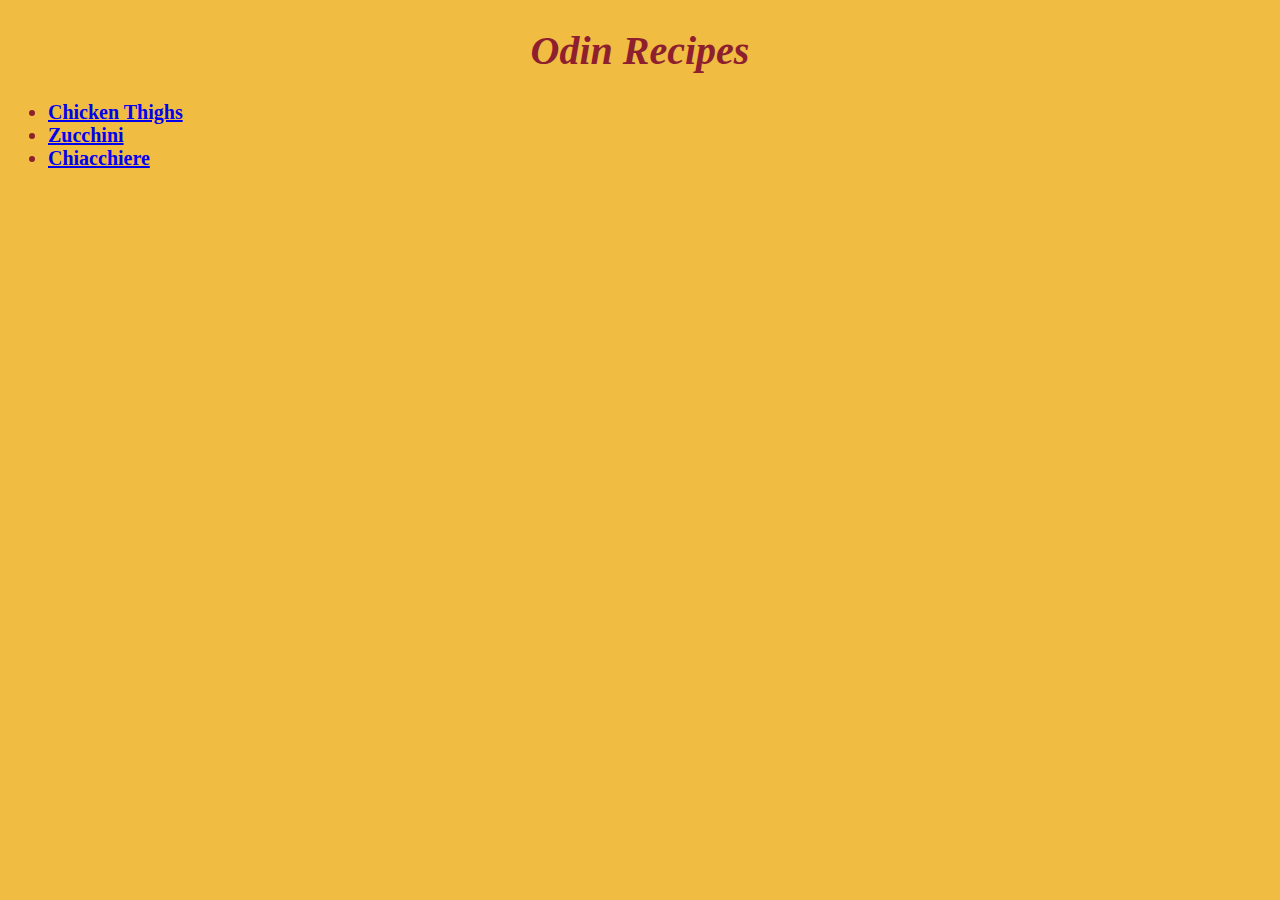
<file: index.html>
<!DOCTYPE html>
<html lang="en">
    <head>
        <meta charset="UTF-8">
        <title>Air Fryer Recipes</title>
        <link rel="stylesheet" href="style.css">
    </head>
    <body class="page-background">
        <h1><em>Odin Recipes</em></h1>
        <ul>
            <li><a href="recipes/chicken.html" target="_blank" rel="noopener noreferrer">Chicken Thighs</a></li>
            <li><a href="recipes/zucchini.html" target="_blank" rel="noopener noreferrer">Zucchini</a></li>
            <li><a href="recipes/chiacchiere.html" target="_blank" rel="noopener noreferrer">Chiacchiere</a></li>
        </ul>        
    </body>
</html>
</file>
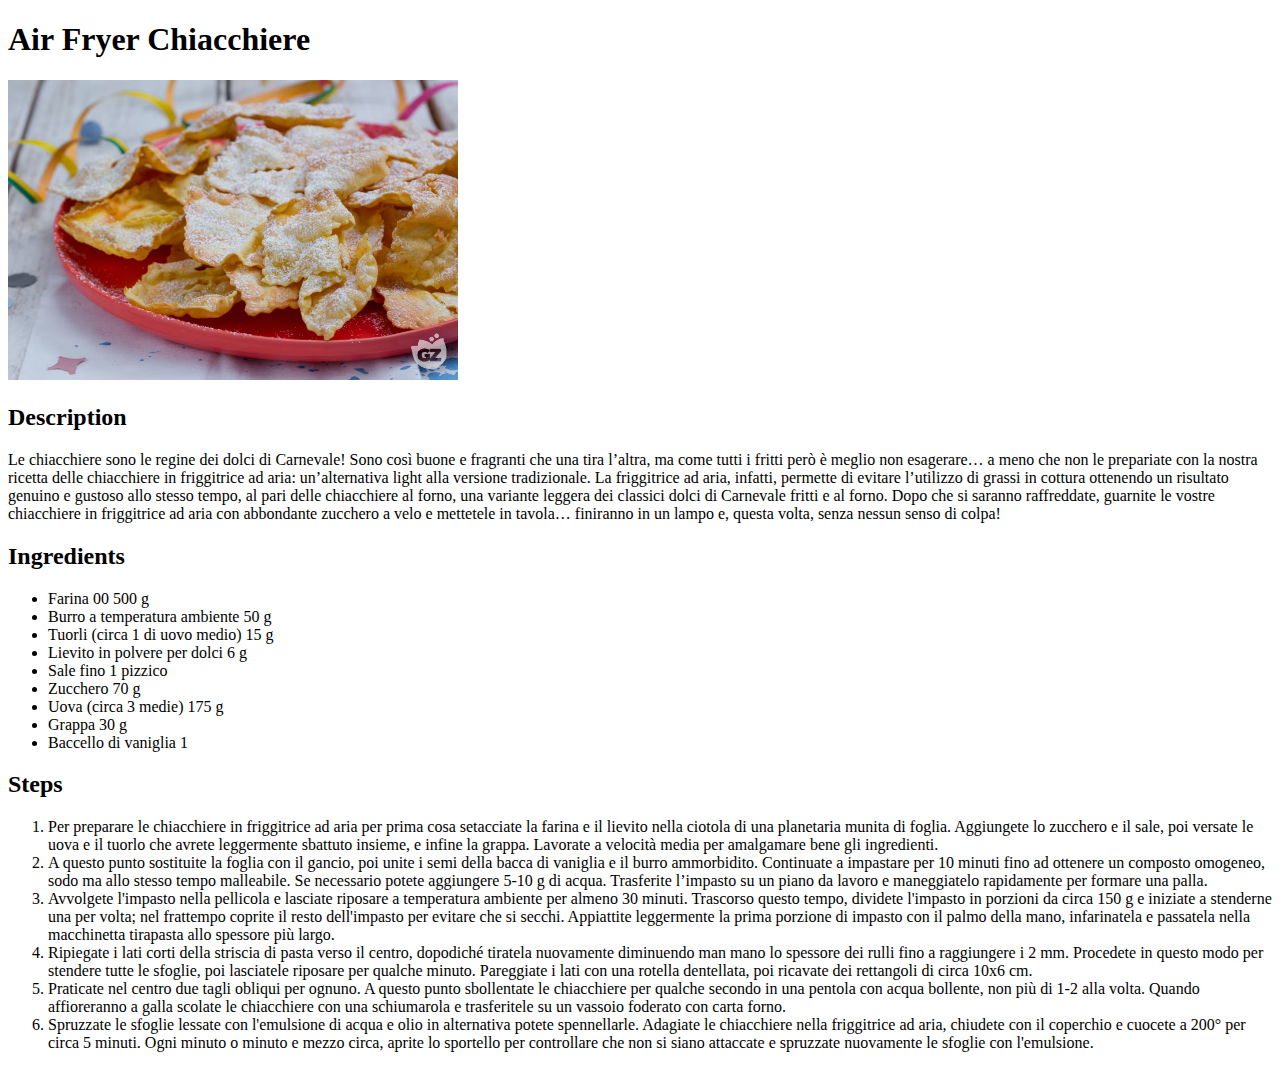
<file: recipes/chiacchiere.html>
<!DOCTYPE html>
<html lang="en">
<head>
    <meta charset="UTF-8">
    <title>TOP Chiacchiere</title>
</head>
<body>
    <h1>Air Fryer Chiacchiere</h1>
    <img src="../images/Chiacchiere-in-friggitrice-ad-aria_780x520_wm.avif" alt="italian snack called Chiacchiere" height="300" width="450">
    <h2>Description</h2>
        <p>Le chiacchiere sono le regine dei dolci di Carnevale! Sono così buone e fragranti che una tira l’altra, ma come tutti i fritti però è meglio non esagerare… a meno che non le prepariate con la nostra ricetta delle chiacchiere in friggitrice ad aria: un’alternativa light alla versione tradizionale. La friggitrice ad aria, infatti, permette di evitare l’utilizzo di grassi in cottura ottenendo un risultato genuino e gustoso allo stesso tempo, al pari delle chiacchiere al forno, una variante leggera dei classici dolci di Carnevale fritti e al forno. Dopo che si saranno raffreddate, guarnite le vostre chiacchiere in friggitrice ad aria con abbondante zucchero a velo e mettetele in tavola… finiranno in un lampo e, questa volta, senza nessun senso di colpa!</p>
    <h2>Ingredients</h2>
        <ul>
            <li>Farina 00 500 g</li>
            <li>Burro a temperatura ambiente 50 g</li>
            <li>Tuorli (circa 1 di uovo medio) 15 g</li>
            <li>Lievito in polvere per dolci 6 g</li>
            <li>Sale fino 1 pizzico</li>
            <li>Zucchero 70 g</li>
            <li>Uova (circa 3 medie) 175 g</li>
            <li>Grappa 30 g</li>
            <li>Baccello di vaniglia 1</li>
        </ul>
    <h2>Steps</h2>
        <ol>
            <li>Per preparare le chiacchiere in friggitrice ad aria per prima cosa setacciate la farina e il lievito nella ciotola di una planetaria munita di foglia. Aggiungete lo zucchero e il sale, poi versate le uova e il tuorlo che avrete leggermente sbattuto insieme, e infine la grappa. Lavorate a velocità media per amalgamare bene gli ingredienti.</li>
            <li>A questo punto sostituite la foglia con il gancio, poi unite i semi della bacca di vaniglia e il burro ammorbidito. Continuate a impastare per 10 minuti fino ad ottenere un composto omogeneo, sodo ma allo stesso tempo malleabile. Se necessario potete aggiungere 5-10 g di acqua. Trasferite l’impasto su un piano da lavoro e maneggiatelo rapidamente per formare una palla.</li>
            <li>Avvolgete l'impasto nella pellicola e lasciate riposare a temperatura ambiente per almeno 30 minuti. Trascorso questo tempo, dividete l'impasto in porzioni da circa 150 g e iniziate a stenderne una per volta; nel frattempo coprite il resto dell'impasto per evitare che si secchi. Appiattite leggermente la prima porzione di impasto con il palmo della mano, infarinatela e passatela nella macchinetta tirapasta allo spessore più largo.</li>
            <li>Ripiegate i lati corti della striscia di pasta verso il centro, dopodiché tiratela nuovamente diminuendo man mano lo spessore dei rulli fino a raggiungere i 2 mm. Procedete in questo modo per stendere tutte le sfoglie, poi lasciatele riposare per qualche minuto. Pareggiate i lati con una rotella dentellata, poi ricavate dei rettangoli di circa 10x6 cm. </li>
            <li>Praticate nel centro due tagli obliqui per ognuno. A questo punto sbollentate le chiacchiere per qualche secondo in una pentola con acqua bollente, non più di 1-2 alla volta. Quando affioreranno a galla scolate le chiacchiere con una schiumarola e trasferitele su un vassoio foderato con carta forno.</li>
            <li>Spruzzate le sfoglie lessate con l'emulsione di acqua e olio in alternativa potete spennellarle. Adagiate le chiacchiere nella friggitrice ad aria, chiudete con il coperchio e cuocete a 200° per circa 5 minuti. Ogni minuto o minuto e mezzo circa, aprite lo sportello per controllare che non si siano attaccate e spruzzate nuovamente le sfoglie con l'emulsione. </li>
        </ol>
</body>
</html>
</file>
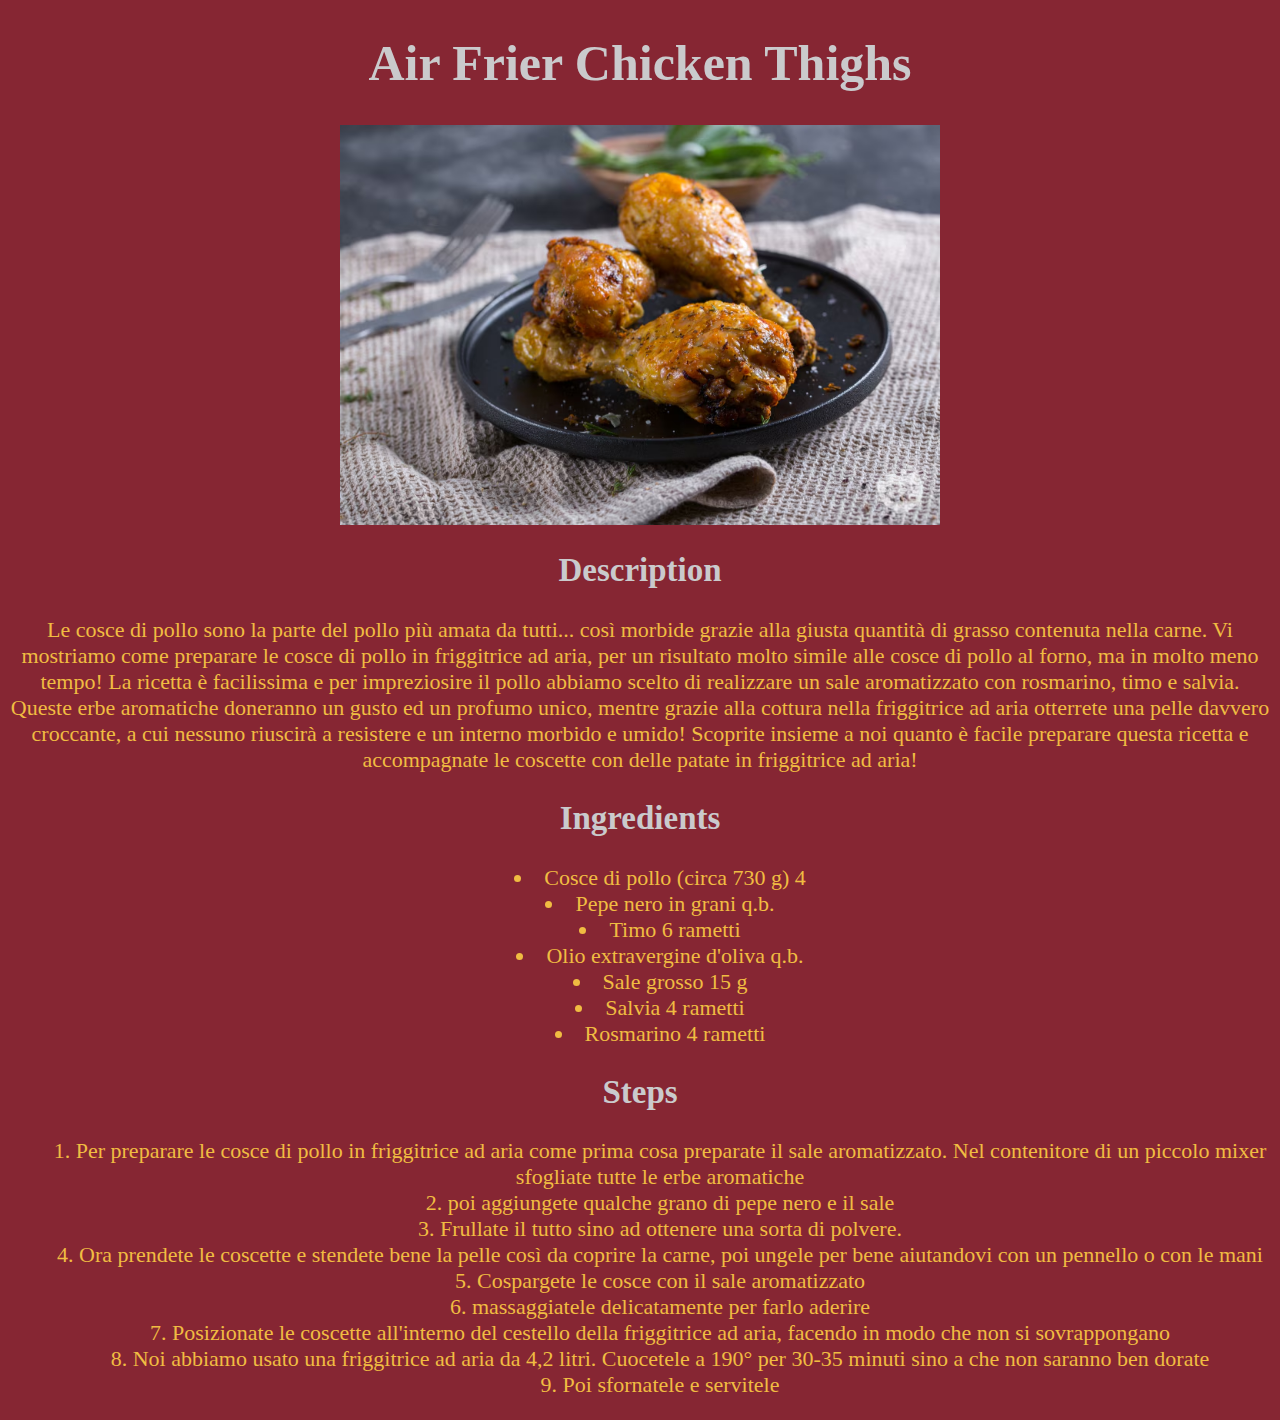
<file: recipes/chicken.html>
<!DOCTYPE html>
<html lang="en">
<head>
    <meta charset="UTF-8">
    <title>TOP Chicken Thighs</title>
    <link rel="stylesheet" href="chicken-style.css">
</head>
<body>
    <h1>Air Frier Chicken Thighs</h1>
    <img src="../images/Cosce-di-pollo-in-friggitrice-ad-aria_780x520_wm.avif" alt="some baked chicken thighs" height="auto" width="600" class="center">
    <h2>Description</h2>
        <p>Le cosce di pollo sono la parte del pollo più amata da tutti... così morbide grazie alla giusta quantità di grasso contenuta nella carne. Vi mostriamo come preparare le cosce di pollo in friggitrice ad aria, per un risultato molto simile alle cosce di pollo al forno, ma in molto meno tempo! La ricetta è facilissima e per impreziosire il pollo abbiamo scelto di realizzare un sale aromatizzato con rosmarino, timo e salvia. Queste erbe aromatiche doneranno un gusto ed un profumo unico, mentre grazie alla cottura nella friggitrice ad aria otterrete una pelle davvero croccante, a cui nessuno riuscirà a resistere e un interno morbido e umido! Scoprite insieme a noi quanto è facile preparare questa ricetta e accompagnate le coscette con delle patate in friggitrice ad aria!</p>
    <h2>Ingredients</h2>
        <ul>
            <li>Cosce di pollo (circa 730 g) 4</li>
            <li>Pepe nero in grani q.b.</li>
            <li>Timo 6 rametti</li>
            <li>Olio extravergine d'oliva q.b.</li>
            <li>Sale grosso 15 g</li>
            <li>Salvia 4 rametti</li>
            <li>Rosmarino 4 rametti</li>
        </ul>
    <h2>Steps</h2>
        <ol>
            <li>Per preparare le cosce di pollo in friggitrice ad aria come prima cosa preparate il sale aromatizzato. Nel contenitore di un piccolo mixer sfogliate tutte le erbe aromatiche</li>
            <li>poi aggiungete qualche grano di pepe nero e il sale</li>
            <li>Frullate il tutto sino ad ottenere una sorta di polvere.</li>
            <li>Ora prendete le coscette e stendete bene la pelle così da coprire la carne, poi ungele per bene aiutandovi con un pennello o con le mani</li>
            <li>Cospargete le cosce con il sale aromatizzato</li>
            <li>massaggiatele delicatamente per farlo aderire</li>
            <li>Posizionate le coscette all'interno del cestello della friggitrice ad aria, facendo in modo che non si sovrappongano </li>
            <li>Noi abbiamo usato una friggitrice ad aria da 4,2 litri. Cuocetele a 190° per 30-35 minuti sino a che non saranno ben dorate</li>
            <li>Poi sfornatele e servitele</li>
        </ol>
</body>
</html>
</file>
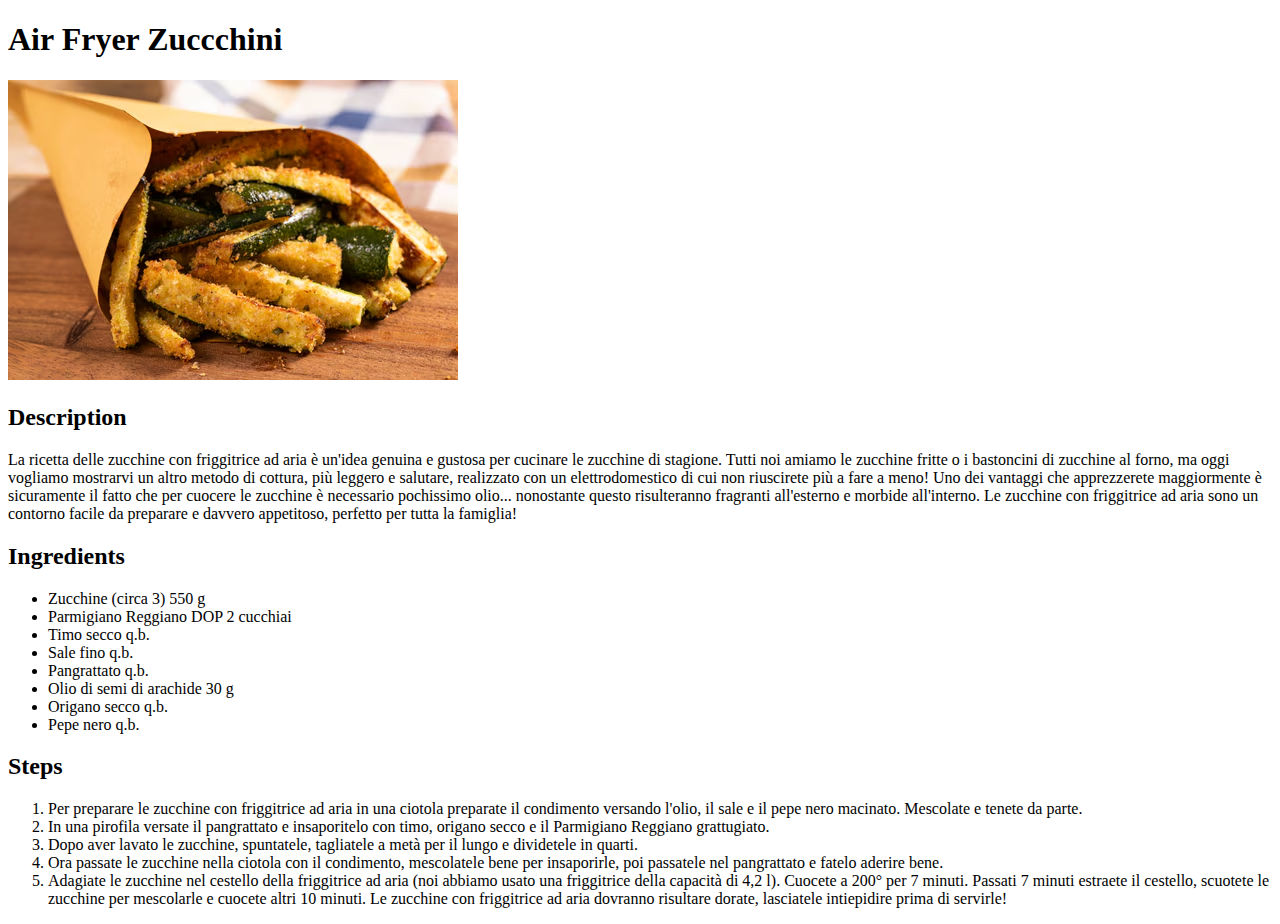
<file: recipes/zucchini.html>
<!DOCTYPE html>
<html lang="en">
<head>
    <meta charset="UTF-8">
    <title>TOP Zucchini</title>
</head>
<body>
    <h1>Air Fryer Zuccchini</h1>
    <img src="../images/Zucchine-con-friggitrice-ad-aria_450x300.avif" alt="some air fryed zucchini sticks" height="300" width="450">
    <h2>Description</h2>
        <p>La ricetta delle zucchine con friggitrice ad aria è un'idea genuina e gustosa per cucinare le zucchine di stagione. Tutti noi amiamo le zucchine fritte o i bastoncini di zucchine al forno, ma oggi vogliamo mostrarvi un altro metodo di cottura, più leggero e salutare, realizzato con un elettrodomestico di cui non riuscirete più a fare a meno! Uno dei vantaggi che apprezzerete maggiormente è sicuramente il fatto che per cuocere le zucchine è necessario pochissimo olio... nonostante questo risulteranno fragranti all'esterno e morbide all'interno. Le zucchine con friggitrice ad aria sono un contorno facile da preparare e davvero appetitoso, perfetto per tutta la famiglia!</p>
    <h2>Ingredients</h2>
        <ul>
            <li>Zucchine (circa 3) 550 g</li>
            <li>Parmigiano Reggiano DOP 2 cucchiai</li>
            <li>Timo secco q.b.</li>
            <li>Sale fino q.b.</li>
            <li>Pangrattato q.b.</li>
            <li>Olio di semi di arachide 30 g</li>
            <li>Origano secco q.b.</li>
            <li>Pepe nero q.b.</li>
        </ul>
    <h2>Steps</h2>
        <ol>
            <li>Per preparare le zucchine con friggitrice ad aria in una ciotola preparate il condimento versando l'olio, il sale e il pepe nero macinato. Mescolate e tenete da parte.</li>
            <li>In una pirofila versate il pangrattato e insaporitelo con timo, origano secco e il Parmigiano Reggiano grattugiato. </li>
            <li>Dopo aver lavato le zucchine, spuntatele, tagliatele a metà per il lungo e dividetele in quarti.  </li>
            <li>Ora passate le zucchine nella ciotola con il condimento, mescolatele bene per insaporirle, poi passatele nel pangrattato e fatelo aderire bene. </li>
            <li>Adagiate le zucchine nel cestello della friggitrice ad aria (noi abbiamo usato una friggitrice della capacità di 4,2 l). Cuocete a 200° per 7 minuti. Passati 7 minuti estraete il cestello, scuotete le zucchine per mescolarle e cuocete altri 10 minuti. Le zucchine con friggitrice ad aria dovranno risultare dorate, lasciatele intiepidire prima di servirle!</li>
        </ol>
</body>
</html>
</file>
<file: style.css>
h1 {
    color:#8E1F2F;
    font-size: 40px;
    text-align: center;
    font-family: 'Times New Roman', Times, serif;
    font-weight: 800;
}

.page-background {
    background-color: #F0BC42;
}

li {
    font-family: 'Times New Roman', Times, serif;
    font-size: 20px;
    font-weight: 800;
    color: #8E1F2F;
}
</file>
<file: recipes/chicken-style.css>
body {
    color: rgb(240, 188, 66);
    background-color: rgb(134, 38, 51);
    font-size: 22px;
    text-align: center;
    list-style: inside;
}


h1,
h2 {
    color: #cacacc;
}

.center {
    display: block;
    margin-left: auto;
    margin-right: auto;
    
}

h1 {
    text-align: center;
    font-family: cursive;
    font-size: 50px;
}
</file>
